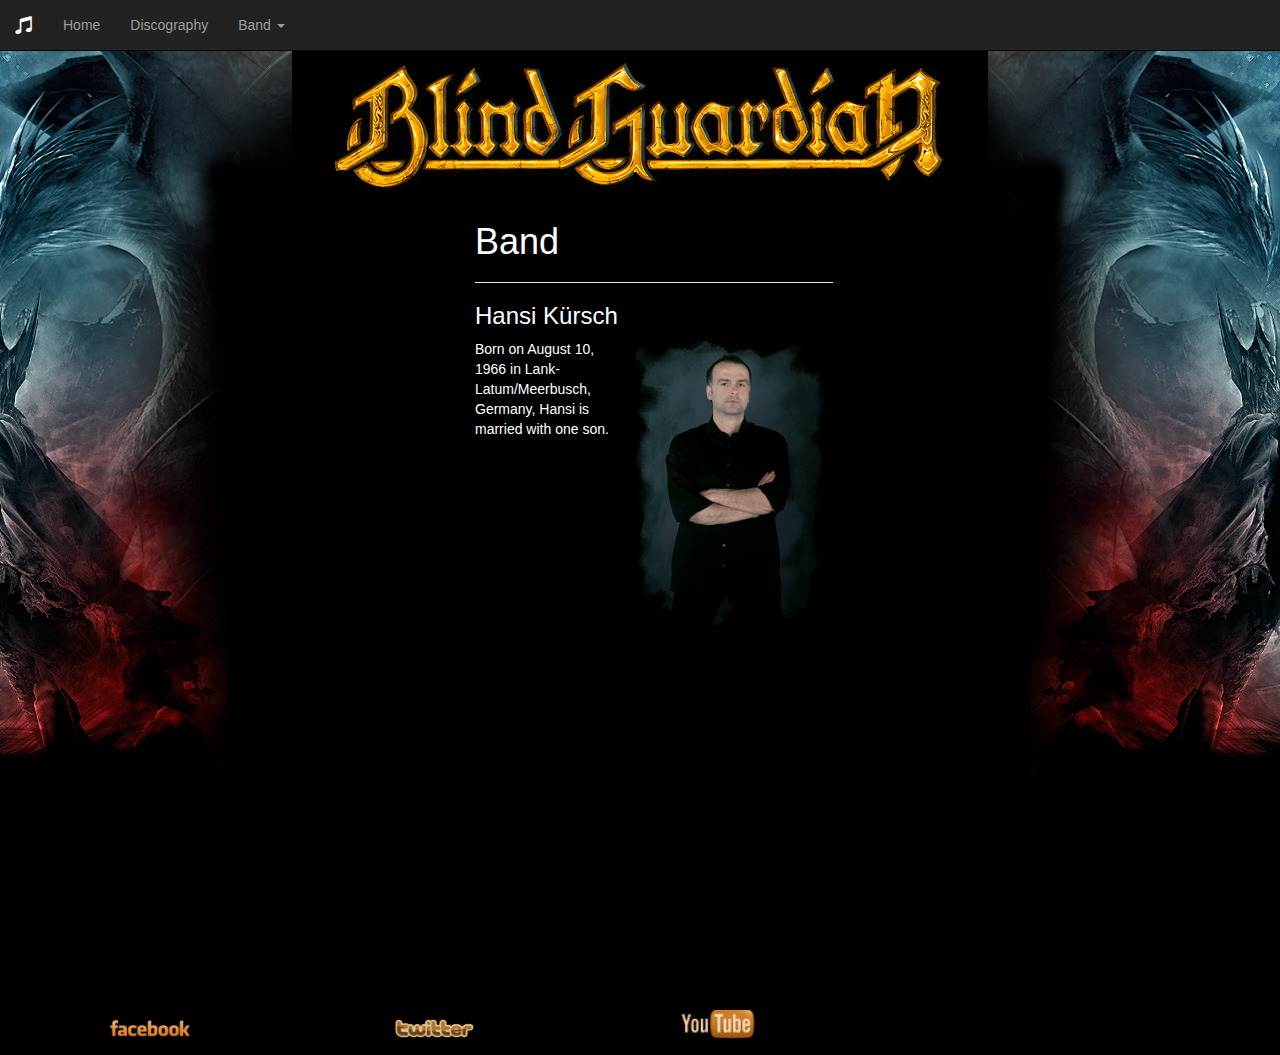
<file: Staj Websitesi Denemesi/band.html>
<!DOCTYPE html>

<html lang="en">

<head>

	<title>Band</title>

	<link rel="stylesheet" href="https://maxcdn.bootstrapcdn.com/bootstrap/3.3.7/css/bootstrap.min.css">
	<link rel="stylesheet" href="band.css">
 	<script src="https://ajax.googleapis.com/ajax/libs/jquery/3.3.1/jquery.min.js"></script>
 	<script src="https://maxcdn.bootstrapcdn.com/bootstrap/3.3.7/js/bootstrap.min.js"></script>
 	<meta charset="utf-8">
 	<meta name="viewport" content="width=device-width, initial-scale=1">
	<link rel="icon" type="image/png" href="https://www.freeiconspng.com/uploads/fire-dragon-png-22.png">

</head>

<body>

	<div class="container">
		<div id="body">
			<div id="logo">
				<a href="homepage.html">
					<img src="blind-guardian-top.png" class="img-responsive" alt="Blind Guardian" width="633" height="147" align="center">
				</a>
			</div>


			<nav class="navbar navbar-inverse navbar-fixed-top">
				<div class="container-fluid">
					<div class="navbar-header">
						<button type="button" class="navbar-toggle" data-toggle="collapse" data-target="#myNavBar">
						</button>
					</div>

				<ul class="nav navbar-nav">
					<li><a class="navbar-brand" href="https://www.youtube.com/watch?v=1AfNOKQdY-U&list=PLXnhlceHT8mD6eYcChtrgHLldSiRIIWNx" target="_blank"><span class="glyphicon glyphicon-music"></span></a></li>
 					<li><a href="homepage.html">Home</a></li>
 					<li><a href="discography.html">Discography</a></li>
            		<li class="dropdown"><a class="dropdown-toggle" data-toggle="dropdown" href="band.html">Band <span class="caret"> </span></a>
            			<ul class="dropdown-menu">
            				<li><a href="Kürsch.html">Hansi Kürsch</a></li>
							<li><a href="Olbrich.html">André Olbrich</a></li>
							<li><a href="Siepen.html">Marcus Siepen</a></li>
							<li><a href="Ehmke.html">Frederik Ehmke</a></li>
						</ul>
					</li>
       			</ul>
       			</div>
   			</nav>
   		</div>
	</div>

	<div class="container-fluid" text-center">
		<div class="row content">
			<div class="col-sm-8 text-left">
				<div id="band">
					<h1 id="h01">Band</h1>
					<hr>
					<h3>Hansi Kürsch</h3>
					<p id="p01"><img id="img002" src="BlindGuardian2010k-206x300.jpg" alt="Hansi Kürsch">Born on August 10, 1966 in Lank-Latum/Meerbusch, Germany, Hansi is married with one son.</p>
				</div>
			</div>
		</div>
	</div>

	<footer class="container-fluid clearfix">
		<div class="footer">
			<div class="container">
				<a href="https://www.facebook.com/blindguardian/" target="_blank">
   	 				<img src="facebook.png" class="img-responsive" alt="Facebook" width="80" height="30">
     			</a>

     			<a href="https://twitter.com/blind_guardian" target="_blank">
   	  				<img src="twitter.png" class="img-responsive" alt="Twitter" width="80" height="30">
     			</a>

     			<a href="https://www.youtube.com/user/blindguardian" target="_blank">
   	  				<img src="youtube.png" class="img-responsive" alt="YouTube" width="80" height="30">
   	 			</a>
   	 		</div>
   	 	</div>
   	</footer>

</body>

</html>
</file>
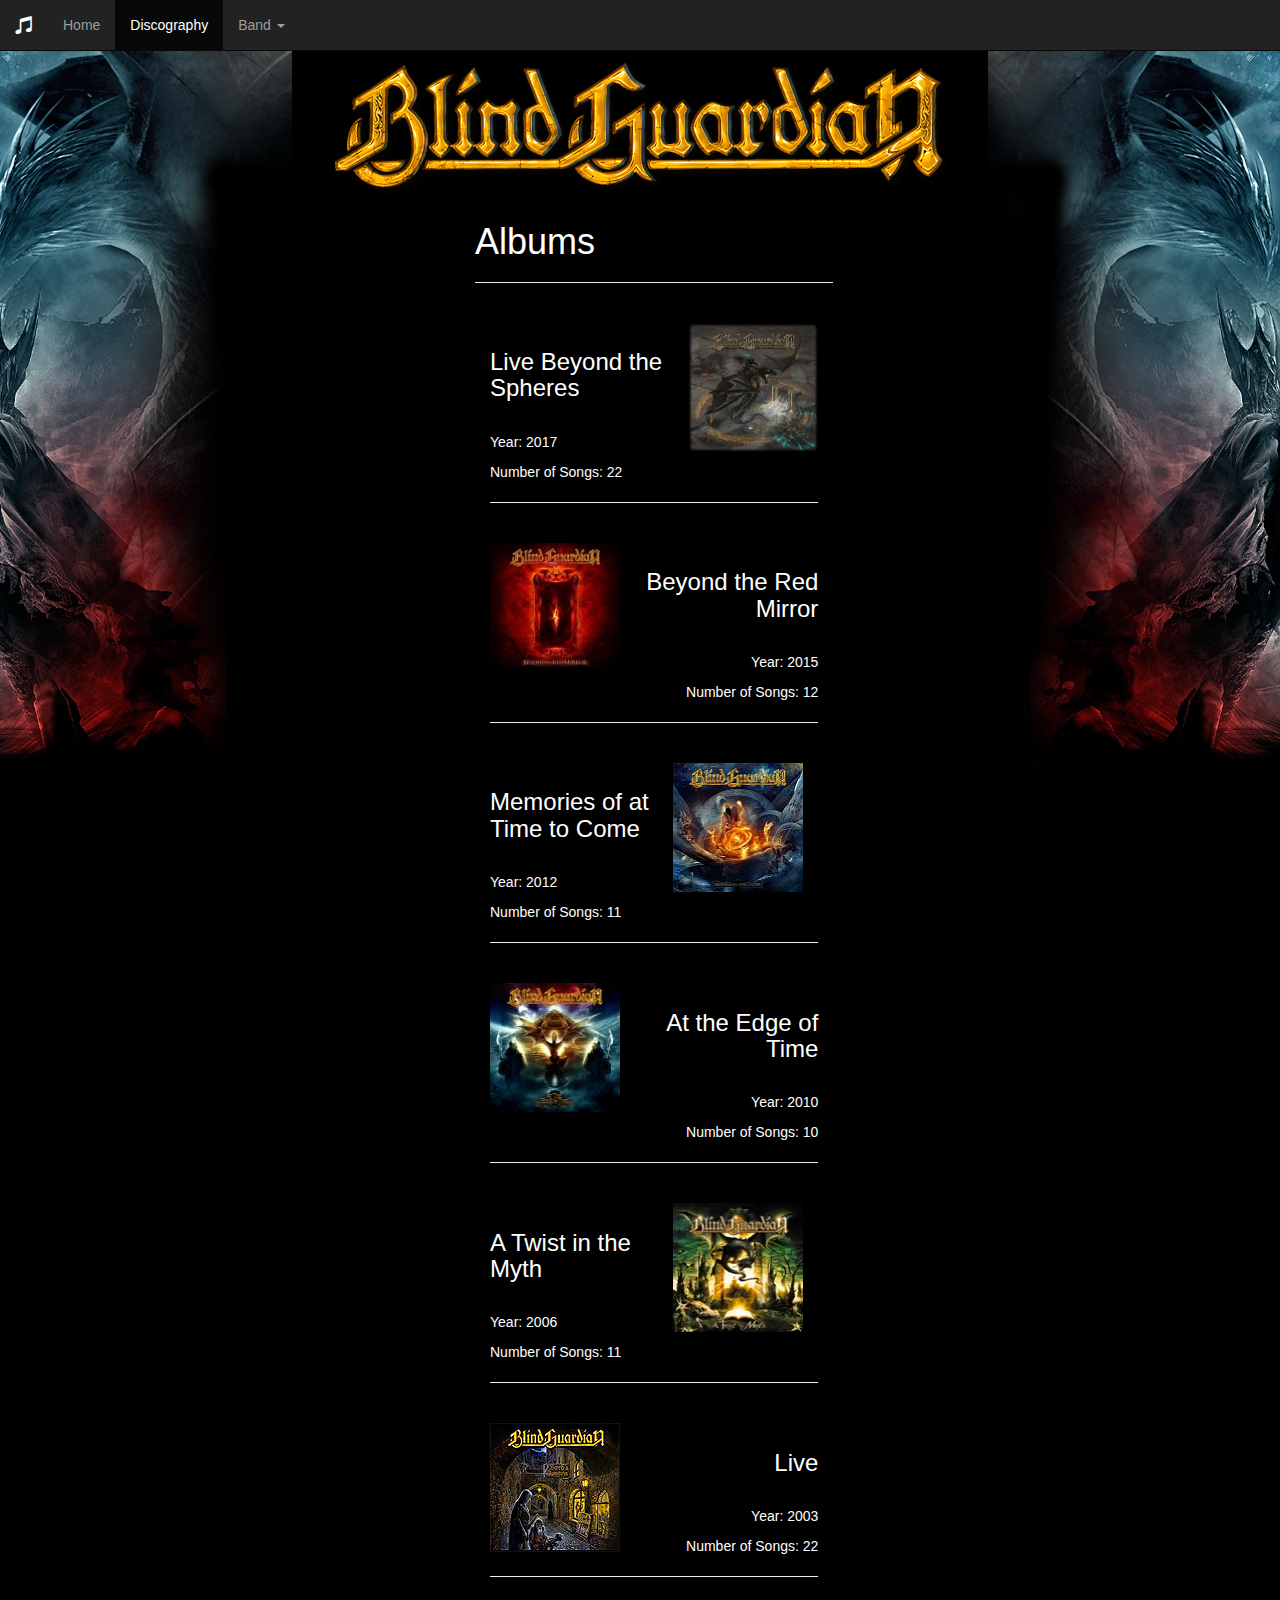
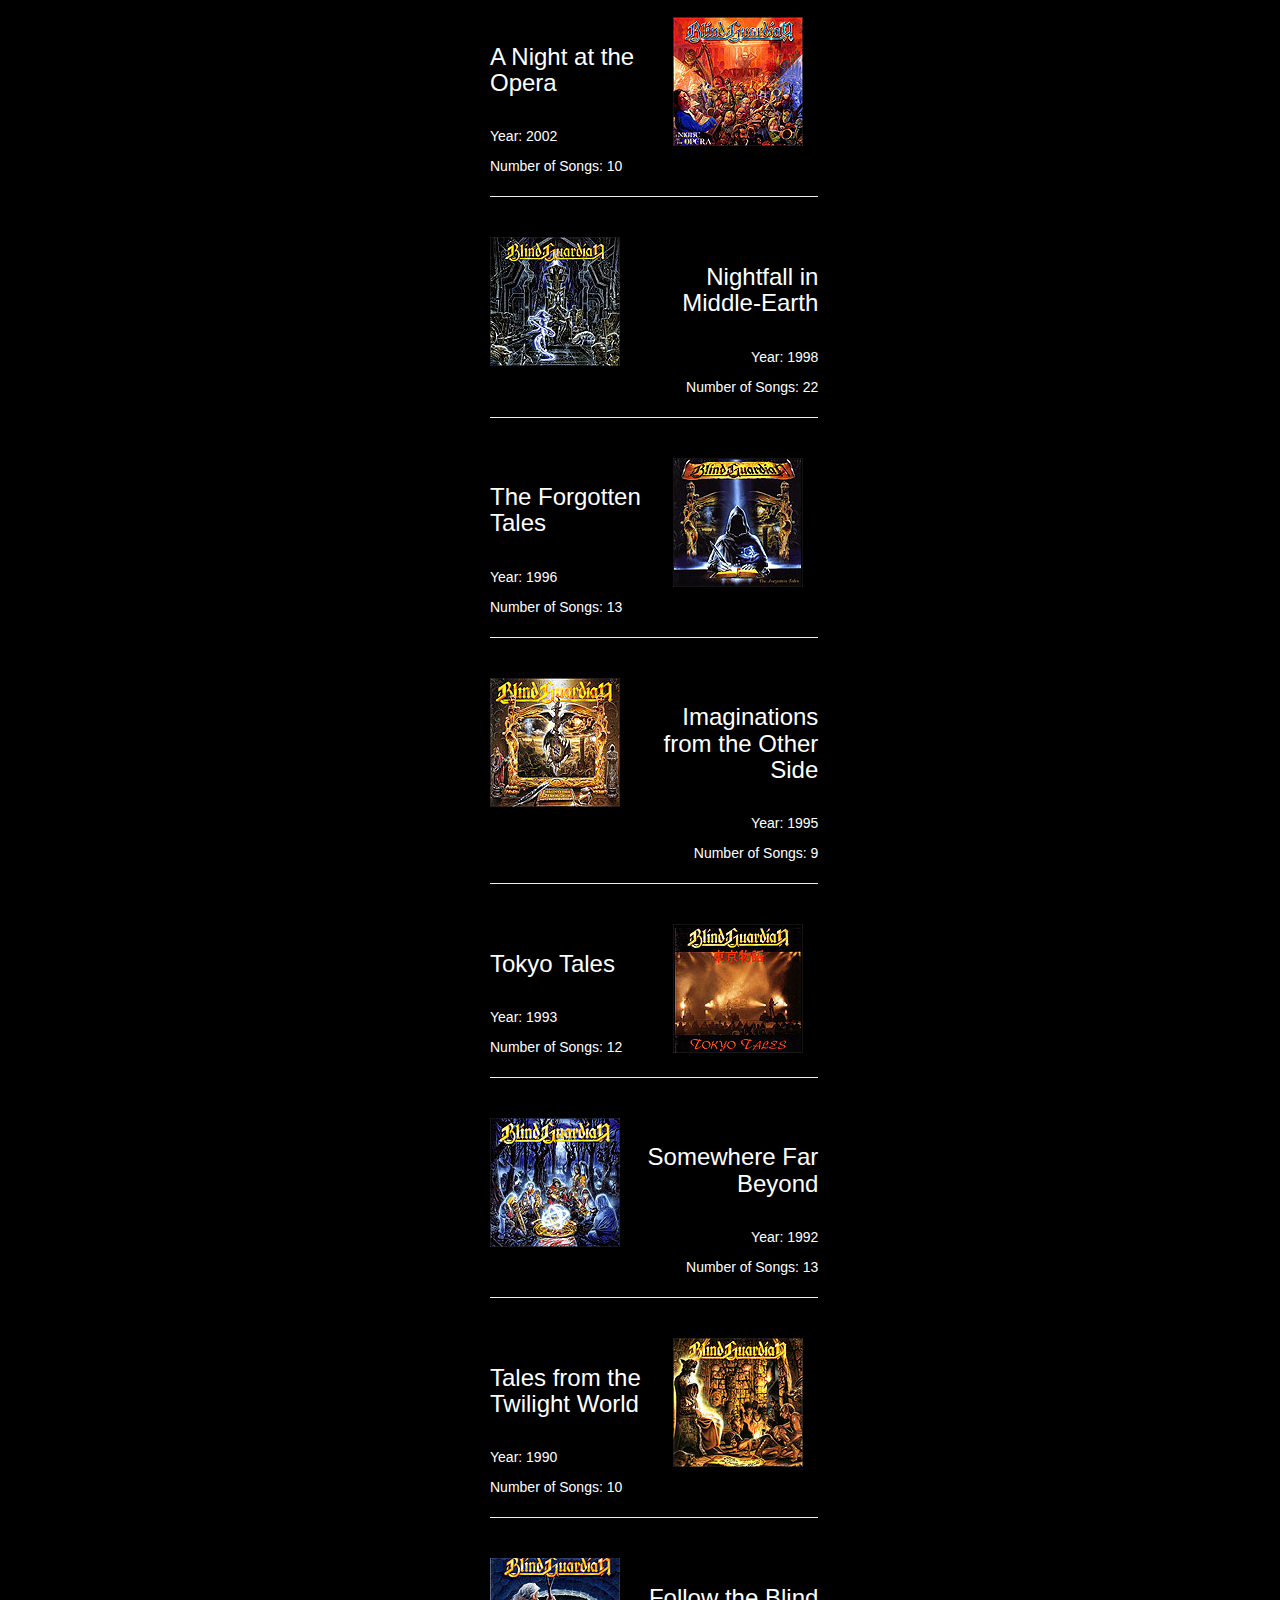
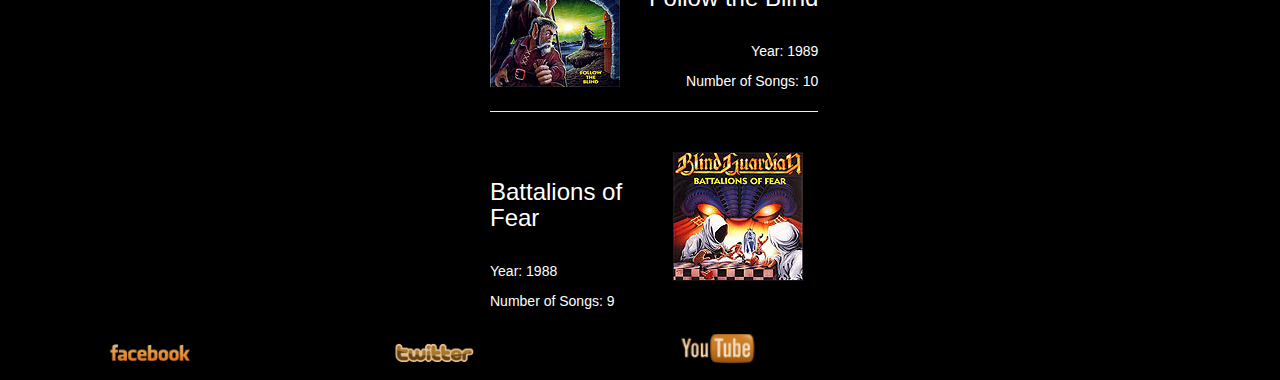
<file: Staj Websitesi Denemesi/discography.html>
<!DOCTYPE html>

<html lang="en">

<head>

	<title>Discography</title>


	<link rel="stylesheet" href="https://maxcdn.bootstrapcdn.com/bootstrap/3.3.7/css/bootstrap.min.css">
	<link rel="stylesheet" href="discography.css">
 	<script src="https://ajax.googleapis.com/ajax/libs/jquery/3.3.1/jquery.min.js"></script>
 	<script src="https://maxcdn.bootstrapcdn.com/bootstrap/3.3.7/js/bootstrap.min.js"></script>
 	<meta charset="utf-8">
 	<meta name="viewport" content="width=device-width, initial-scale=1">
	<link rel="icon" type="image/png" href="https://www.freeiconspng.com/uploads/fire-dragon-png-22.png">

</head>

<body>

	<div class="container">
		<div id="body">
			<div id="logo">
				<a href="homepage.html">
					<img src="blind-guardian-top.png" class="img-responsive" alt="Blind Guardian" width="633" height="147" align="center">
				</a>
			</div>


			<nav class="navbar navbar-inverse navbar-fixed-top">
				<div class="container-fluid">
					<div class="navbar-header">
						<button type="button" class="navbar-toggle" data-toggle="collapse" data-target="#myNavBar">
						</button>
					</div>

				<ul class="nav navbar-nav">
					<li><a class="navbar-brand" href="https://www.youtube.com/watch?v=1AfNOKQdY-U&list=PLXnhlceHT8mD6eYcChtrgHLldSiRIIWNx" target="_blank"><span class="glyphicon glyphicon-music"></span></a></li>
 					<li><a href="homepage.html">Home</a></li>
 					<li class="active"><a href="discography.html">Discography</a></li>
            		<li class="dropdown"><a class="dropdown-toggle" data-toggle="dropdown" href="band.html">Band <span class="caret"> </span></a>
            			<ul class="dropdown-menu">
            				<li><a href="Kürsch.html">Hansi Kürsch</a></li>
            				<li><a href="Olbrich.html">André Olbrich</a></li>
            				<li><a href="Siepen.html">Marcus Siepen</a></li>
            				<li><a href="Ehmke.html">Frederik Ehmke</a></li>
            			</ul>
            		</li>
       			</ul>
       			</div>
   			</nav>
   		</div>
	</div>

	<div class="container-fluid" text-center">
		<div class="row content">
			<div class="col-sm-8 text-left">
      <div id="disco">
      <h1 id="h01">Albums</h1>
      <hr>

      	<div class="col-sm-12 text-left">
      	<h3><img id="img01" src="live-beyond-the-spheres-150x150.jpg" alt="Live Beyond the Spheres" style="width:130px;height:129px;margin-left:15px"><br>Live Beyond the Spheres</h3><br>
      	<p>Year: 2017</p>
      	<p>Number of Songs: 22</p>
    	<hr>
		</div>

      	<div class="col-sm-12 text-right">
      	<h3><img id="img02" src="beyond_the_red_mirror_earbook-150x150.jpg" alt="Beyond the Red Mirror" style="width:130px;height:129px;margin-right:15px"><br>Beyond the Red Mirror</h3><br>
      	<p>Year: 2015</p>
      	<p>Number of Songs: 12</p>
      	<hr>
      	</div>

      	<div class="col-sm-12 text-left">
      	<h3><img id="img03" src="memoriesofatimetocome-small.jpg" alt="Memories of a Time to Come" style="width:130px;height:129px;margin-right:15px"><br>Memories of at Time to Come</h3><br>
      	<p>Year: 2012</p>
      	<p>Number of Songs: 11</p>
      	<hr>
      	</div>

      	<div class="col-sm-12 text-right">
      	<h3><img id="img04" src="attheedgeoftime-small.jpg" alt="At the Edge of Time" style="width:130px;height:129px;margin-right:15px"><br>At the Edge of Time</h3><br>
      	<p>Year: 2010</p>
      	<p>Number of Songs: 10</p>
      	<hr>
      	</div>

      	<div class="col-sm-12 text-left">
      	<h3><img id="img05" src="atwistinthemyth-small.jpg" alt="A Twist in the Myth" style="width:130px;height:129px;margin-right:15px"><br>A Twist in the Myth</h3><br>
      	<p>Year: 2006</p>
      	<p>Number of Songs: 11</p>
      	<hr>
      	</div>

      	<div class="col-sm-12 text-right">
      	<h3><img id="img06" src="live-small.jpg" alt="Live" style="width:130px;height:129px;margin-right:15px"><br>Live</h3><br>
      	<p>Year: 2003</p>
      	<p>Number of Songs: 22</p>
      	<hr>
      	</div>

      	<div class="col-sm-12 text-left">
      	<h3><img id="img07" src="opera-small.jpg" alt="A Night at the Opera" style="width:130px;height:129px;margin-right:15px"><br>A Night at the Opera</h3><br>
      	<p>Year: 2002</p>
      	<p>Number of Songs: 10</p>
      	<hr>
       	</div>

      	<div class="col-sm-12 text-right">
      	<h3><img id="img08" src="nightfall-small.jpg" alt="Nightfall in Middle-Earth" style="width:130px;height:129px;margin-right:15px"><br>Nightfall in Middle-Earth</h3><br>
      	<p>Year: 1998</p>
      	<p>Number of Songs: 22</p>
      	<hr>
       	</div>

      	<div class="col-sm-12 text-left">
      	<h3><img id="img09" src="forgottentales-small.jpg" alt="The Forgotten Tales" style="width:130px;height:129px;margin-right:15px"><br>The Forgotten Tales</h3><br>
      	<p>Year: 1996</p>
      	<p>Number of Songs: 13</p>
      	<hr>
       	</div>

       	<div class="col-sm-12 text-right">
      	<h3><img id="img10" src="imaginationsfromother-small.jpg" alt="Imaginations from the Other Side" style="width:130px;height:129px;margin-right:15px"><br>Imaginations from the Other Side</h3><br>
      	<p>Year: 1995</p>
      	<p>Number of Songs: 9</p>
      	<hr>
       	</div>

       	<div class="col-sm-12 text-left">
      	<h3><img id="img11" src="tokyotales-small.jpg" alt="Tokyo Tales" style="width:130px;height:129px;margin-right:15px"><br>Tokyo Tales</h3><br>
      	<p>Year: 1993</p>
      	<p>Number of Songs: 12</p>
      	<hr>
       	</div>

       	<div class="col-sm-12 text-right">
      	<h3><img id="img12" src="somewherefarbeyond-small.jpg" alt="Somewhere Far Beyond" style="width:130px;height:129px;margin-right:15px"><br>Somewhere Far Beyond</h3><br>
      	<p>Year: 1992</p>
      	<p>Number of Songs: 13</p>
      	<hr>
       	</div>

       	<div class="col-sm-12 text-left">
      	<h3><img id="img13" src="talesfromtwillight-small.jpg" alt="Tales from the Twilight World" style="width:130px;height:129px;margin-right:15px"><br>Tales from the Twilight World</h3><br>
      	<p>Year: 1990</p>
      	<p>Number of Songs: 10</p>
      	<hr>
       	</div>

       	<div class="col-sm-12 text-right">
      	<h3><img id="img14" src="followtheblind-small.jpg" alt="Follow the Blind" style="width:130px;height:129px;margin-right:15px"><br>Follow the Blind</h3><br>
      	<p>Year: 1989</p>
      	<p>Number of Songs: 10</p>
      	<hr>
       	</div>

       	<div class="col-sm-12 text-left">
      	<h3><img id="img15" src="batalionsofear-small.jpg" alt="Battalions of Fear" style="width:130px;height:129px;margin-right:15px"><br>Battalions of Fear</h3><br>
      	<p>Year: 1988</p>
      	<p>Number of Songs: 9</p>
       	</div>

      	    </div>
			</div>
		</div>
	</div>

	<footer class="container-fluid clearfix">
		<div class="footer">
			<div class="container">
				<a href="https://www.facebook.com/blindguardian/" target="_blank">
   	 				<img src="facebook.png" class="img-responsive" alt="Facebook" width="80" height="30">
     			</a>

     			<a href="https://twitter.com/blind_guardian" target="_blank">
   	  				<img src="twitter.png" class="img-responsive" alt="Twitter" width="80" height="30">
     			</a>

     			<a href="https://www.youtube.com/user/blindguardian" target="_blank">
   	  				<img src="youtube.png" class="img-responsive" alt="YouTube" width="80" height="30">
   	 			</a>
   	 		</div>
   	 	</div>
   	</footer>

</body>

</html>
</file>
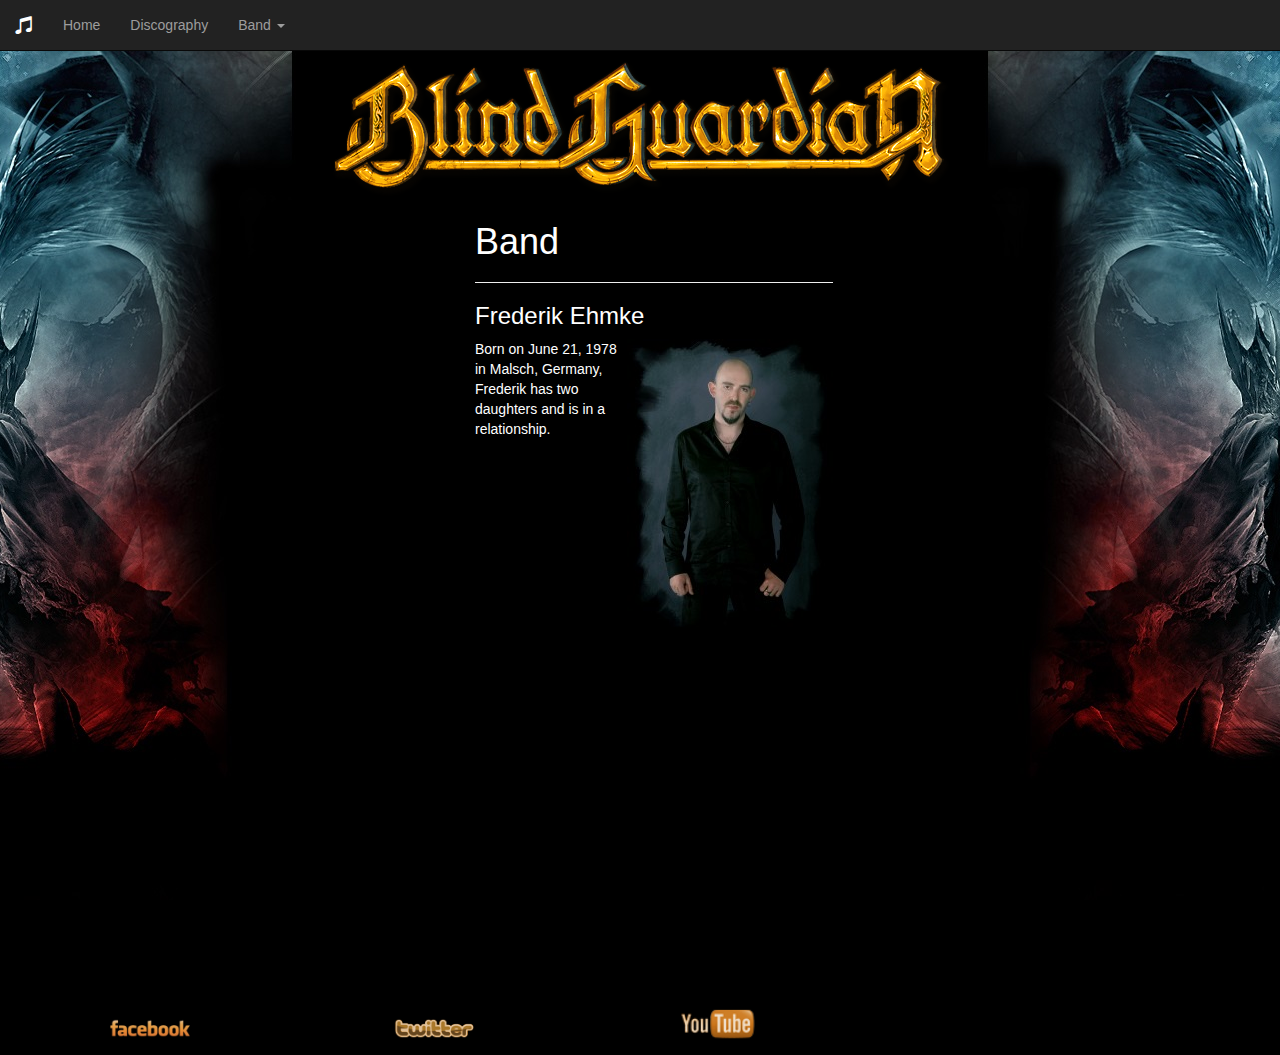
<file: Staj Websitesi Denemesi/Ehmke.html>
<!DOCTYPE html>

<html lang="en">

<head>

	<title>Band</title>

	<link rel="stylesheet" href="https://maxcdn.bootstrapcdn.com/bootstrap/3.3.7/css/bootstrap.min.css">
	<link rel="stylesheet" href="band.css">
 	<script src="https://ajax.googleapis.com/ajax/libs/jquery/3.3.1/jquery.min.js"></script>
 	<script src="https://maxcdn.bootstrapcdn.com/bootstrap/3.3.7/js/bootstrap.min.js"></script>
 	<meta charset="utf-8">
 	<meta name="viewport" content="width=device-width, initial-scale=1">
	<link rel="icon" type="image/png" href="https://www.freeiconspng.com/uploads/fire-dragon-png-22.png">

</head>

<body>

	<div class="container">
		<div id="body">
			<div id="logo">
				<a href="homepage.html">
					<img src="blind-guardian-top.png" class="img-responsive" alt="Blind Guardian" width="633" height="147" align="center">
				</a>
			</div>


			<nav class="navbar navbar-inverse navbar-fixed-top">
				<div class="container-fluid">
					<div class="navbar-header">
						<button type="button" class="navbar-toggle" data-toggle="collapse" data-target="#myNavBar">
						</button>
					</div>

				<ul class="nav navbar-nav">
					<li><a class="navbar-brand" href="https://www.youtube.com/watch?v=1AfNOKQdY-U&list=PLXnhlceHT8mD6eYcChtrgHLldSiRIIWNx" target="_blank"><span class="glyphicon glyphicon-music"></span></a></li>
 					<li><a href="homepage.html">Home</a></li>
 					<li><a href="discography.html">Discography</a></li>
            		<li class="dropdown"><a class="dropdown-toggle" data-toggle="dropdown" href="band.html">Band <span class="caret"> </span></a>
            			<ul class="dropdown-menu">
            				<li><a href="Kürsch.html">Hansi Kürsch</a></li>
            				<li><a href="Olbrich.html">André Olbrich</a></li>
            				<li><a href="Siepen.html">Marcus Siepen</a></li>
            				<li><a href="Ehmke.html">Frederik Ehmke</a></li>
						</ul>
					</li>
       			</ul>
       			</div>
   			</nav>
   		</div>
	</div>

	<div class="container-fluid" text-center">
		<div class="row content">
			<div class="col-sm-8 text-left">
				<div id="band">
					<h1 id="h01">Band</h1>
					<hr>
					<h3>Frederik Ehmke</h3>
					<p id="p01"><img id="img002" src="Ehmke.jpg" alt="Hansi Kürsch">Born on June 21, 1978 in Malsch, Germany, Frederik has two daughters and is in a relationship.</p>
				</div>
			</div>
		</div>
	</div>

	<footer class="container-fluid clearfix">
		<div class="footer">
			<div class="container">
				<a href="https://www.facebook.com/blindguardian/" target="_blank">
   	 				<img src="facebook.png" class="img-responsive" alt="Facebook" width="80" height="30">
     			</a>

     			<a href="https://twitter.com/blind_guardian" target="_blank">
   	  				<img src="twitter.png" class="img-responsive" alt="Twitter" width="80" height="30">
     			</a>

     			<a href="https://www.youtube.com/user/blindguardian" target="_blank">
   	  				<img src="youtube.png" class="img-responsive" alt="YouTube" width="80" height="30">
   	 			</a>
   	 		</div>
   	 	</div>
   	</footer>

</body>

</html>
</file>
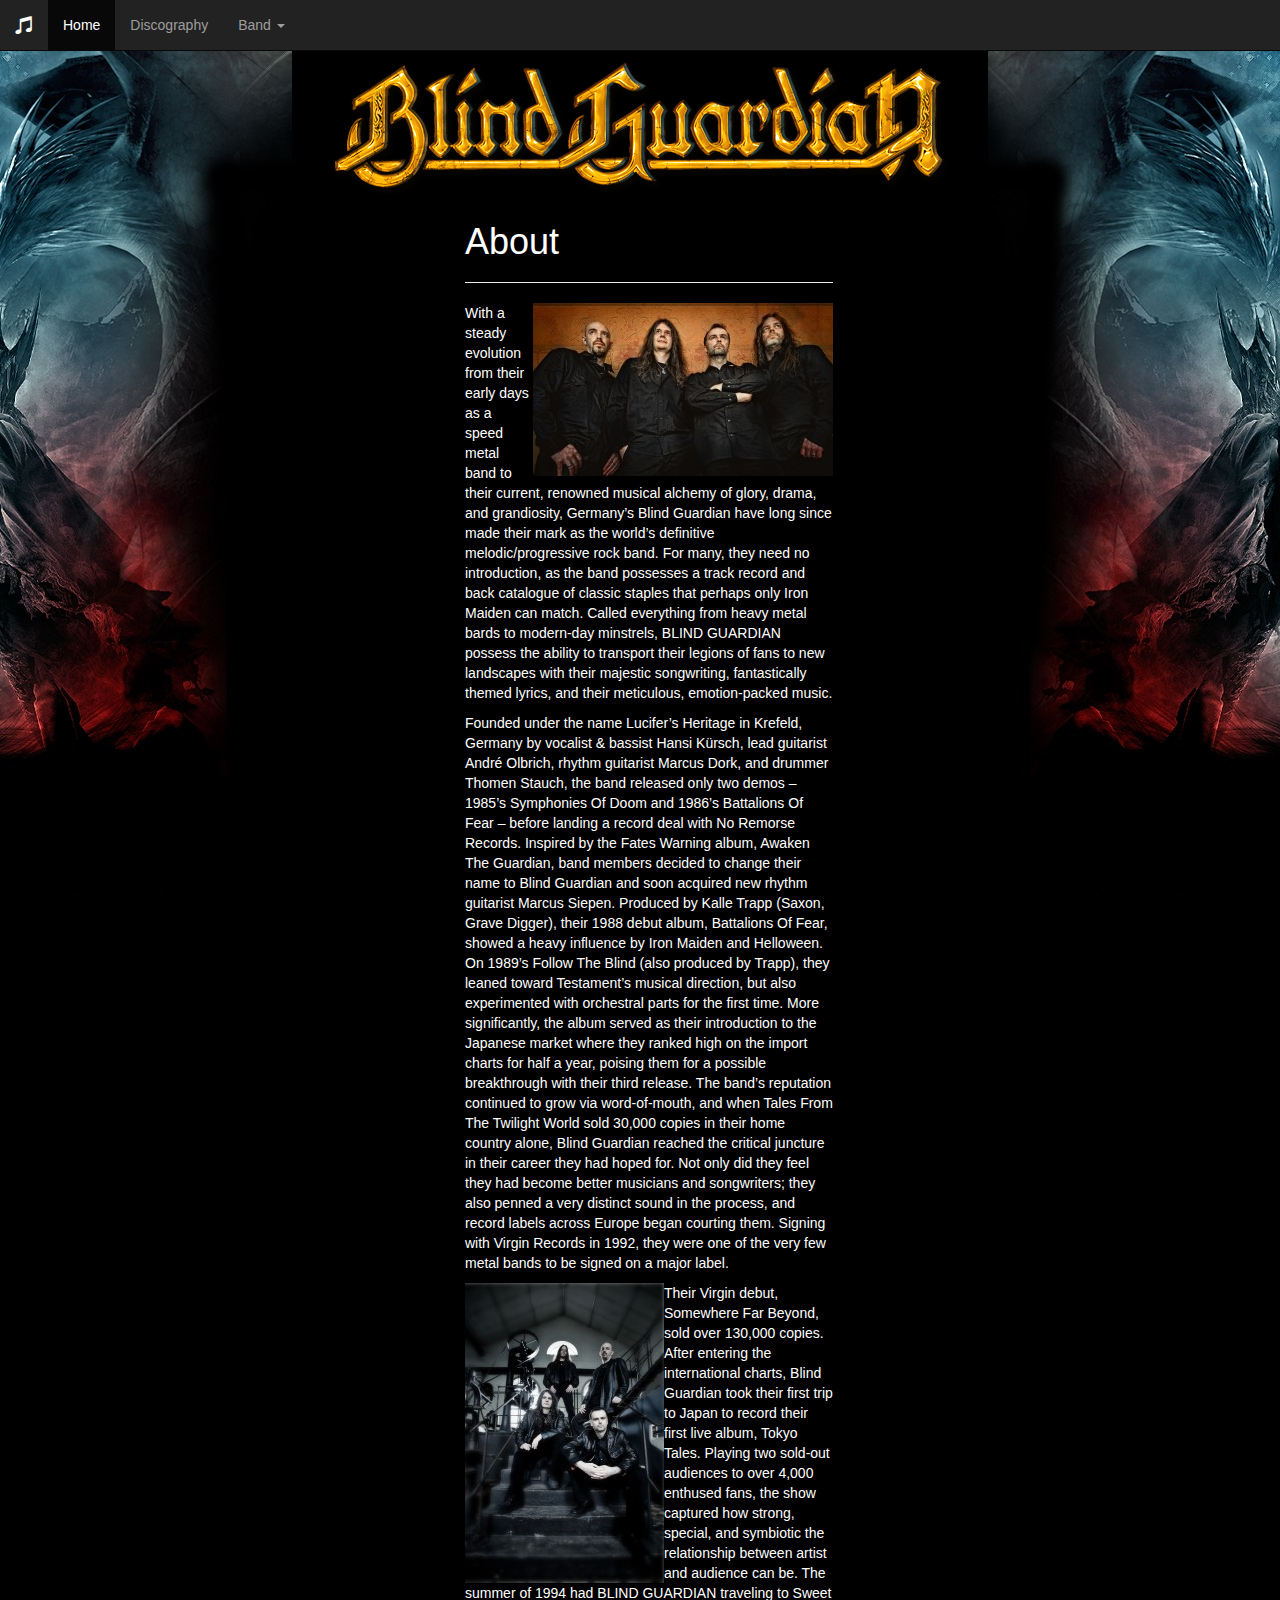
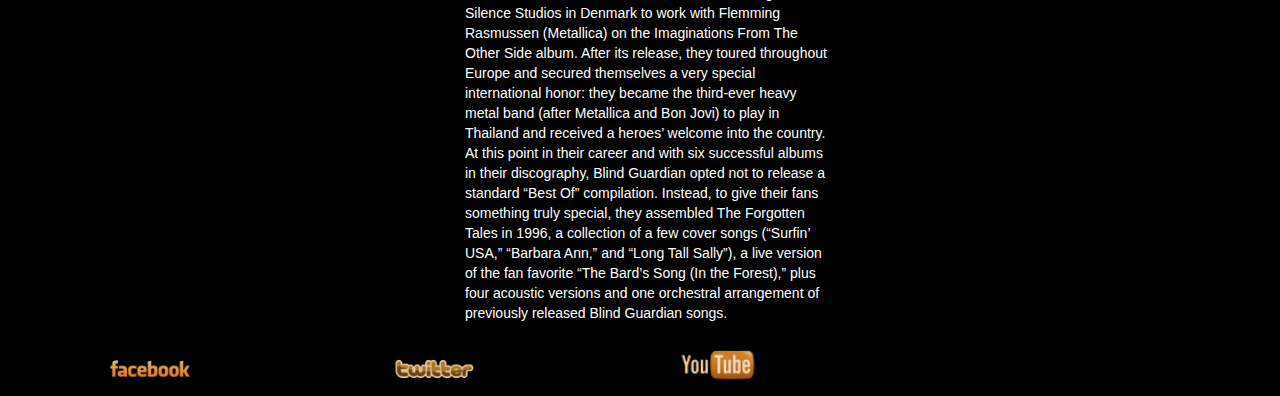
<file: Staj Websitesi Denemesi/homepage.html>
<!DOCTYPE html>

<html lang="en">

<head>

	<title>Homepage</title>


	<link rel="stylesheet" href="https://maxcdn.bootstrapcdn.com/bootstrap/3.3.7/css/bootstrap.min.css">
	<link rel="stylesheet" href="homepage.css">
 	<script src="https://ajax.googleapis.com/ajax/libs/jquery/3.3.1/jquery.min.js"></script>
 	<script src="https://maxcdn.bootstrapcdn.com/bootstrap/3.3.7/js/bootstrap.min.js"></script>
 	<meta charset="utf-8">
 	<meta name="viewport" content="width=device-width, initial-scale=1">
	<link rel="icon" type="image/png" href="https://www.freeiconspng.com/uploads/fire-dragon-png-22.png"


</head>

<body>

	<div class="container">
		<div id="body">
			<div id="logo">
				<a href="homepage.html">
					<img src="blind-guardian-top.png" class="img-responsive" alt="Blind Guardian" width="633" height="147" align="center">
				</a>
			</div>


			<nav class="navbar navbar-inverse navbar-fixed-top">
				<div class="navigation">
				<div class="container-fluid">
					<div class="navbar-header">
						<button type="button" class="navbar-toggle" data-toggle="collapse" data-target="#myNavBar">
						</button>
					</div>
					</div>

				<ul class="nav navbar-nav">
					<li><a class="navbar-brand" href="https://www.youtube.com/watch?v=1AfNOKQdY-U&list=PLXnhlceHT8mD6eYcChtrgHLldSiRIIWNx" target="_blank"><span class="glyphicon glyphicon-music"></span></a></li>
 					<li class="active"><a href="homepage.html">Home</a></li>
 					<li><a href="discography.html">Discography</a></li>
            		<li class="dropdown"><a class="dropdown-toggle" data-toggle="dropdown" href="band.html">Band <span class="caret"> </span></a>
            			<ul class="dropdown-menu">
            				<li><a href="Kürsch.html">Hansi Kürsch</a></li>
            				<li><a href="Olbrich.html">André Olbrich</a></li>
            				<li><a href="Siepen.html">Marcus Siepen</a></li>
            				<li><a href="Ehmke.html">Frederik Ehmke</a></li>
       					</ul>
       				</li>
       		  	</ul>
       			</div>
   			</nav>
   		</div>
	</div>

	<div class="container-fluid" text-center">
		<div class="row content">
			<div class="col-sm-8 text-left">
				<div id="paragraph">
					<h1 id="h01">About</h1>
					<hr>
					<p id="p01"><img id="img01" src="band1.jpg" alt="Blind Guardian">With a steady evolution from their early days as a speed metal band to their current, renowned musical alchemy of glory, drama, and grandiosity, Germany’s Blind Guardian have long since made their mark as the world’s definitive melodic/progressive rock band.  For many, they need no introduction, as the band possesses a track record and back catalogue of classic staples that perhaps only Iron Maiden can match.  Called everything from heavy metal bards to modern-day minstrels, BLIND GUARDIAN possess the ability to transport their legions of fans to new landscapes with their majestic songwriting, fantastically themed lyrics, and their meticulous, emotion-packed music.</p>
					<p id="demo"></p>
					<p id="p02">Founded under the name Lucifer’s Heritage in Krefeld, Germany by vocalist & bassist Hansi Kürsch, lead guitarist André Olbrich, rhythm guitarist Marcus Dork, and drummer Thomen Stauch, the band released only two demos – 1985’s Symphonies Of Doom and 1986’s Battalions Of Fear – before landing a record deal with No Remorse Records.  Inspired by the Fates Warning album, Awaken The Guardian, band members decided to change their name to Blind Guardian and soon acquired new rhythm guitarist Marcus Siepen.  Produced by Kalle Trapp (Saxon, Grave Digger), their 1988 debut album, Battalions Of Fear, showed a heavy influence by Iron Maiden and Helloween.  On 1989’s Follow The Blind (also produced by Trapp), they leaned toward Testament’s musical direction, but also experimented with orchestral parts for the first time.  More significantly, the album served as their introduction to the Japanese market where they ranked high on the import charts for half a year, poising them for a possible breakthrough with their third release.  The band’s reputation continued to grow via word-of-mouth, and when Tales From The Twilight World sold 30,000 copies in their home country alone, Blind Guardian reached the critical juncture in their career they had hoped for.  Not only did they feel they had become better musicians and songwriters; they also penned a very distinct sound in the process, and record labels across Europe began courting them.  Signing with Virgin Records in 1992, they were one of the very few metal bands to be signed on a major label.</p>
					<p id="p03"><img id="img02" src="band02.jpg" alt="Blind Guardian">Their Virgin debut, Somewhere Far Beyond, sold over 130,000 copies.  After entering the international charts, Blind Guardian took their first trip to Japan to record their first live album, Tokyo Tales.  Playing two sold-out audiences to over 4,000 enthused fans, the show captured how strong, special, and symbiotic the relationship between artist and audience can be.  The summer of 1994 had BLIND GUARDIAN traveling to Sweet Silence Studios in Denmark to work with Flemming Rasmussen (Metallica) on the Imaginations From The Other Side album.  After its release, they toured throughout Europe and secured themselves a very special international honor: they became the third-ever heavy metal band (after Metallica and Bon Jovi) to play in Thailand and received a heroes’ welcome into the country.  At this point in their career and with six successful albums in their discography, Blind Guardian opted not to release a standard “Best Of” compilation.  Instead, to give their fans something truly special, they assembled The Forgotten Tales in 1996, a collection of a few cover songs (“Surfin’ USA,” “Barbara Ann,” and “Long Tall Sally”), a live version of the fan favorite “The Bard’s Song (In the Forest),” plus four acoustic versions and one orchestral arrangement of previously released Blind Guardian songs.</p>
				</div>
			</div>
		</div>
	</div>

	<footer class="container-fluid clearfix">
		<div class="footer">
			<div class="container">
				<a href="https://www.facebook.com/blindguardian/" target="_blank">
   	 				<img src="facebook.png" class="img-responsive" alt="Facebook" width="80" height="30">
     			</a>

     			<a href="https://twitter.com/blind_guardian" target="_blank">
   	  				<img src="twitter.png" class="img-responsive" alt="Twitter" width="80" height="30">
     			</a>

     			<a href="https://www.youtube.com/user/blindguardian" target="_blank">
   	  				<img src="youtube.png" class="img-responsive" alt="YouTube" width="80" height="30">
   	 			</a>
   	 		</div>
   	 	</div>
   	</footer>

 	<script src="homepage.js"></script>

</body>

</html>
</file>
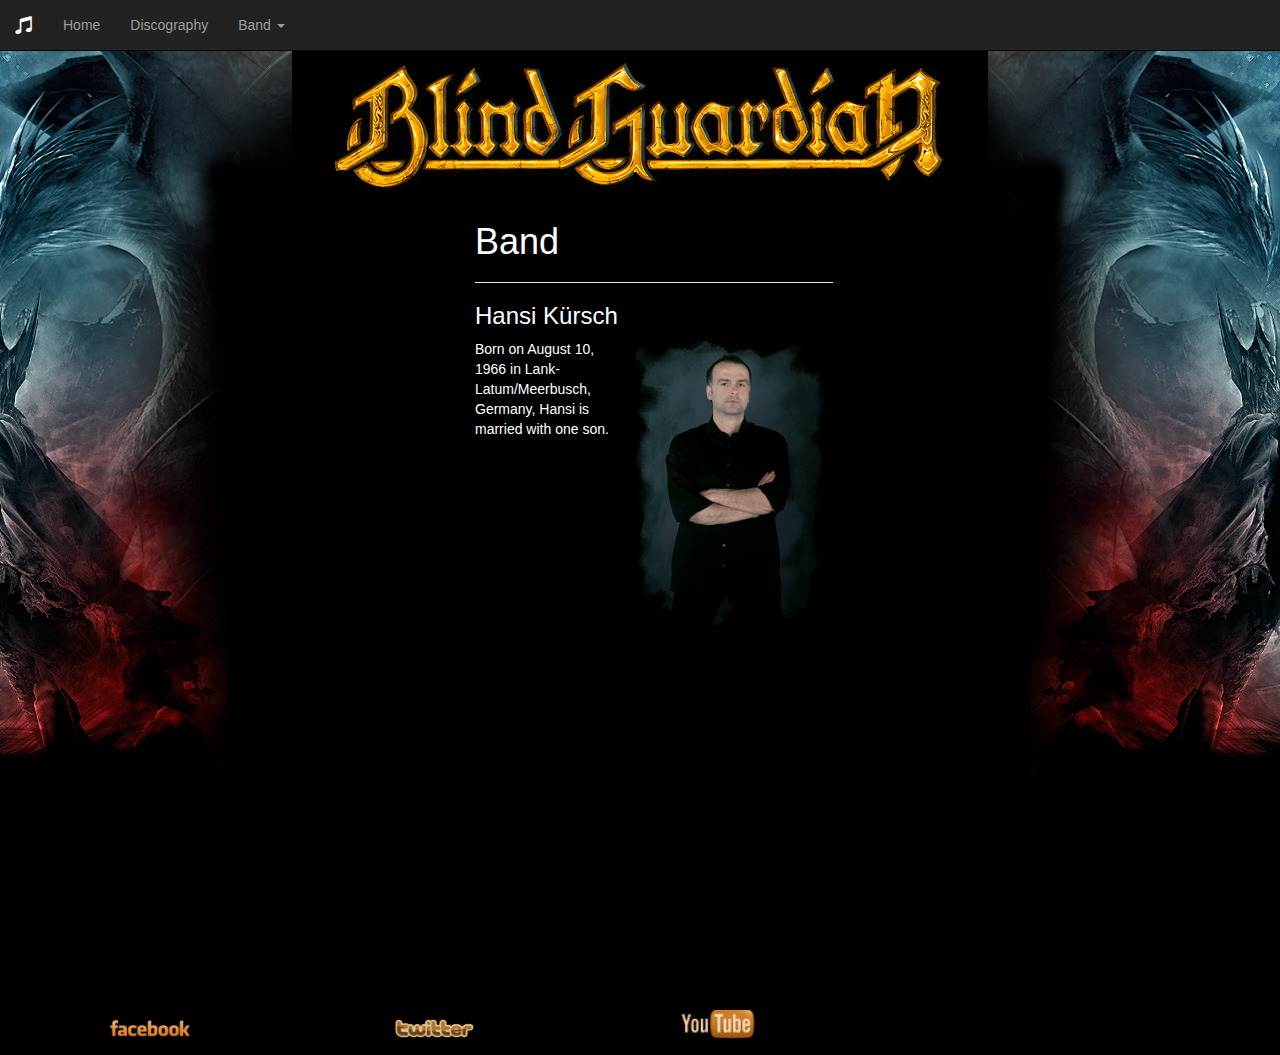
<file: Staj Websitesi Denemesi/Kürsch.html>
<!DOCTYPE html>

<html lang="en">

<head>

	<title>Band</title>

	<link rel="stylesheet" href="https://maxcdn.bootstrapcdn.com/bootstrap/3.3.7/css/bootstrap.min.css">
	<link rel="stylesheet" href="band.css">
 	<script src="https://ajax.googleapis.com/ajax/libs/jquery/3.3.1/jquery.min.js"></script>
 	<script src="https://maxcdn.bootstrapcdn.com/bootstrap/3.3.7/js/bootstrap.min.js"></script>
 	<meta charset="utf-8">
 	<meta name="viewport" content="width=device-width, initial-scale=1">
	<link rel="icon" type="image/png" href="https://www.freeiconspng.com/uploads/fire-dragon-png-22.png">

</head>

<body>

	<div class="container">
		<div id="body">
			<div id="logo">
				<a href="homepage.html">
					<img src="blind-guardian-top.png" class="img-responsive" alt="Blind Guardian" width="633" height="147" align="center">
				</a>
			</div>


			<nav class="navbar navbar-inverse navbar-fixed-top">
				<div class="container-fluid">
					<div class="navbar-header">
						<button type="button" class="navbar-toggle" data-toggle="collapse" data-target="#myNavBar">
						</button>
					</div>

				<ul class="nav navbar-nav">
					<li><a class="navbar-brand" href="https://www.youtube.com/watch?v=1AfNOKQdY-U&list=PLXnhlceHT8mD6eYcChtrgHLldSiRIIWNx" target="_blank"><span class="glyphicon glyphicon-music"></span></a></li>
 					<li><a href="homepage.html">Home</a></li>
 					<li><a href="discography.html">Discography</a></li>
            		<li class="dropdown"><a class="dropdown-toggle" data-toggle="dropdown" href="band.html">Band <span class="caret"> </span></a>
            			<ul class="dropdown-menu">
            				<li><a href="Kürsch.html">Hansi Kürsch</a></li>
            				<li><a href="Olbrich.html">André Olbrich</a></li>
            				<li><a href="Siepen.html">Marcus Siepen</a></li>
            				<li><a href="Ehmke.html">Frederik Ehmke</a></li>
						</ul>
					</li>
       			</ul>
       			</div>
   			</nav>
   		</div>
	</div>

	<div class="container-fluid" text-center">
		<div class="row content">
			<div class="col-sm-8 text-left">
				<div id="band">
					<h1 id="h01">Band</h1>
					<hr>
					<h3>Hansi Kürsch</h3>
					<p id="p01"><img id="img002" src="BlindGuardian2010k-206x300.jpg" alt="Hansi Kürsch">Born on August 10, 1966 in Lank-Latum/Meerbusch, Germany, Hansi is married with one son.</p>
				</div>
			</div>
		</div>
	</div>

	<footer class="container-fluid clearfix">
		<div class="footer">
			<div class="container">
				<a href="https://www.facebook.com/blindguardian/" target="_blank">
   	 				<img src="facebook.png" class="img-responsive" alt="Facebook" width="80" height="30">
     			</a>

     			<a href="https://twitter.com/blind_guardian" target="_blank">
   	  				<img src="twitter.png" class="img-responsive" alt="Twitter" width="80" height="30">
     			</a>

     			<a href="https://www.youtube.com/user/blindguardian" target="_blank">
   	  				<img src="youtube.png" class="img-responsive" alt="YouTube" width="80" height="30">
   	 			</a>
   	 		</div>
   	 	</div>
   	</footer>

</body>

</html>
</file>
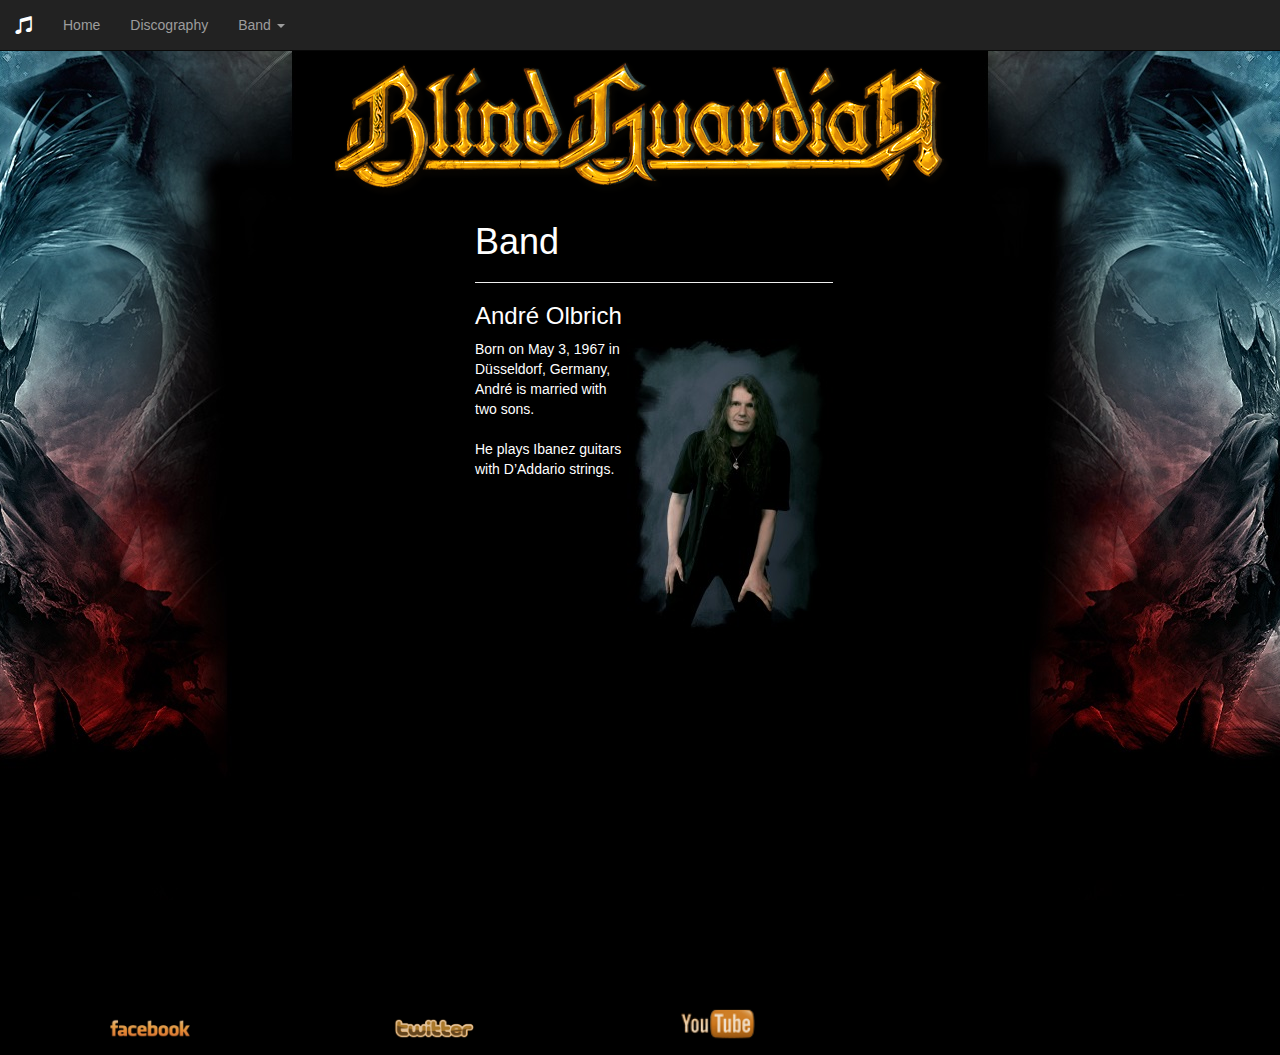
<file: Staj Websitesi Denemesi/Olbrich.html>
<!DOCTYPE html>

<html lang="en">

<head>

	<title>Band</title>

	<link rel="stylesheet" href="https://maxcdn.bootstrapcdn.com/bootstrap/3.3.7/css/bootstrap.min.css">
	<link rel="stylesheet" href="band.css">
 	<script src="https://ajax.googleapis.com/ajax/libs/jquery/3.3.1/jquery.min.js"></script>
 	<script src="https://maxcdn.bootstrapcdn.com/bootstrap/3.3.7/js/bootstrap.min.js"></script>
 	<meta charset="utf-8">
 	<meta name="viewport" content="width=device-width, initial-scale=1">
	<link rel="icon" type="image/png" href="https://www.freeiconspng.com/uploads/fire-dragon-png-22.png">

</head>

<body>

	<div class="container">
		<div id="body">
			<div id="logo">
				<a href="homepage.html">
					<img src="blind-guardian-top.png" class="img-responsive" alt="Blind Guardian" width="633" height="147" align="center">
				</a>
			</div>


			<nav class="navbar navbar-inverse navbar-fixed-top">
				<div class="container-fluid">
					<div class="navbar-header">
						<button type="button" class="navbar-toggle" data-toggle="collapse" data-target="#myNavBar">
						</button>
					</div>

				<ul class="nav navbar-nav">
					<li><a class="navbar-brand" href="https://www.youtube.com/watch?v=1AfNOKQdY-U&list=PLXnhlceHT8mD6eYcChtrgHLldSiRIIWNx" target="_blank"><span class="glyphicon glyphicon-music"></span></a></li>
 					<li><a href="homepage.html">Home</a></li>
 					<li><a href="discography.html">Discography</a></li>
            		<li class="dropdown"><a class="dropdown-toggle" data-toggle="dropdown" href="band.html">Band <span class="caret"> </span></a>
            			<ul class="dropdown-menu">
            				<li><a href="Kürsch.html">Hansi Kürsch</a></li>
            				<li><a href="Olbrich.html">André Olbrich</a></li>
            				<li><a href="Siepen.html">Marcus Siepen</a></li>
            				<li><a href="Ehmke.html">Frederik Ehmke</a></li>
						</ul>
					</li>
       			</ul>
       			</div>
   			</nav>
   		</div>
	</div>

	<div class="container-fluid" text-center">
		<div class="row content">
			<div class="col-sm-8 text-left">
				<div id="band">
					<h1 id="h01">Band</h1>
					<hr>
					<h3>André Olbrich</h3>
					<p id="p01"><img id="img002" src="Olbrich.jpg" alt="Olbrich">Born on May 3, 1967 in Düsseldorf, Germany, André is married with two sons.<br><br>He plays Ibanez guitars with D’Addario strings.</p>
				</div>
			</div>
		</div>
	</div>

	<footer class="container-fluid clearfix">
		<div class="footer">
			<div class="container">
				<a href="https://www.facebook.com/blindguardian/" target="_blank">
   	 				<img src="facebook.png" class="img-responsive" alt="Facebook" width="80" height="30">
     			</a>

     			<a href="https://twitter.com/blind_guardian" target="_blank">
   	  				<img src="twitter.png" class="img-responsive" alt="Twitter" width="80" height="30">
     			</a>

     			<a href="https://www.youtube.com/user/blindguardian" target="_blank">
   	  				<img src="youtube.png" class="img-responsive" alt="YouTube" width="80" height="30">
   	 			</a>
   	 		</div>
   	 	</div>
   	</footer>

</body>

</html>
</file>
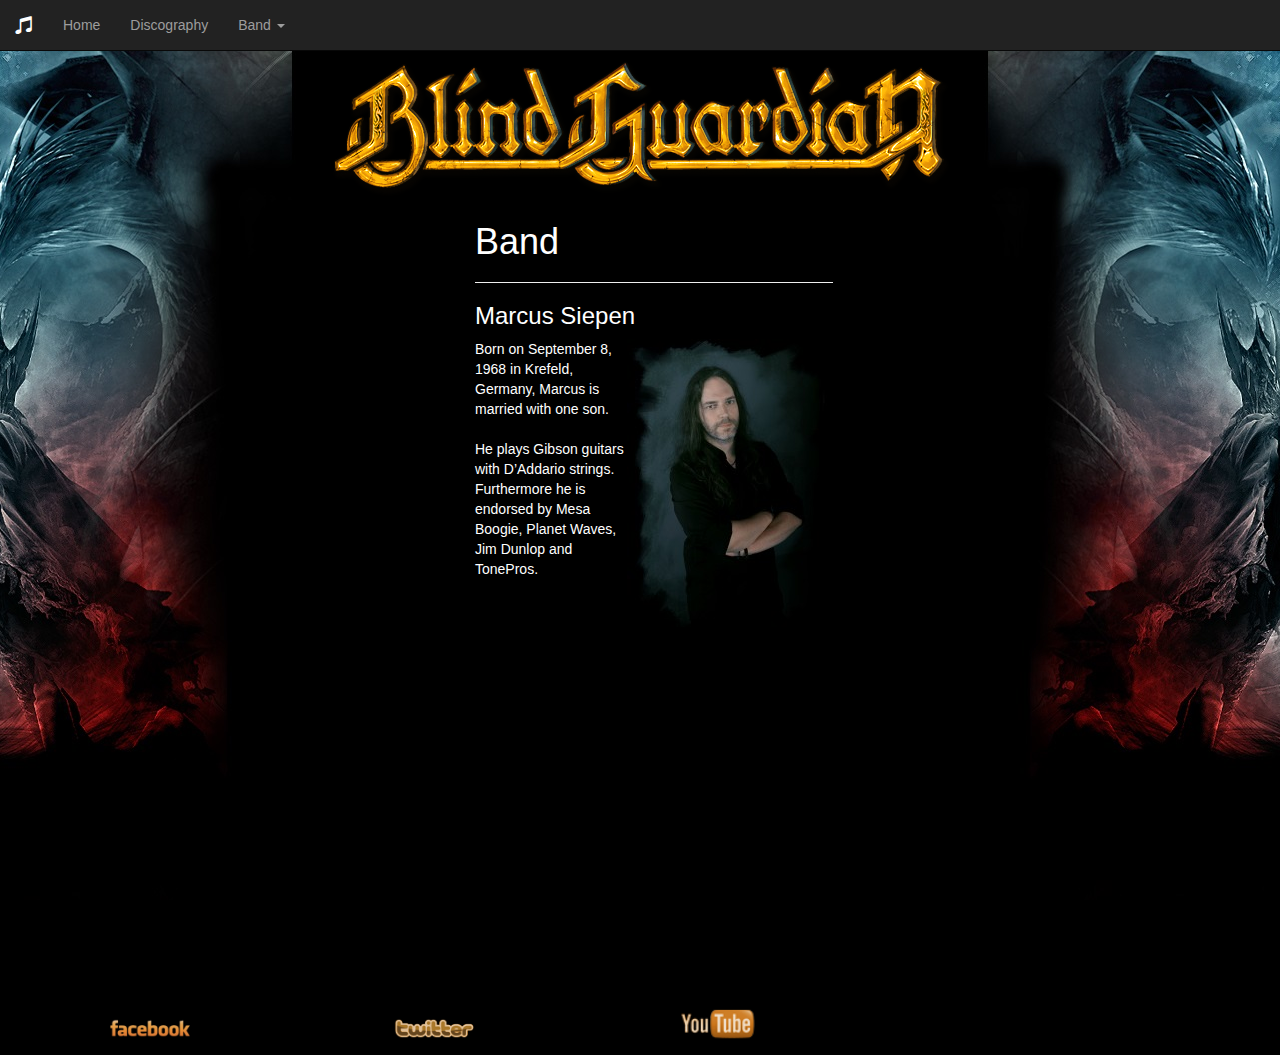
<file: Staj Websitesi Denemesi/Siepen.html>
<!DOCTYPE html>

<html lang="en">

<head>

	<title>Band</title>

	<link rel="stylesheet" href="https://maxcdn.bootstrapcdn.com/bootstrap/3.3.7/css/bootstrap.min.css">
	<link rel="stylesheet" href="band.css">
 	<script src="https://ajax.googleapis.com/ajax/libs/jquery/3.3.1/jquery.min.js"></script>
 	<script src="https://maxcdn.bootstrapcdn.com/bootstrap/3.3.7/js/bootstrap.min.js"></script>
 	<meta charset="utf-8">
 	<meta name="viewport" content="width=device-width, initial-scale=1">
	<link rel="icon" type="image/png" href="https://www.freeiconspng.com/uploads/fire-dragon-png-22.png">

</head>

<body>

	<div class="container">
		<div id="body">
			<div id="logo">
				<a href="homepage.html">
					<img src="blind-guardian-top.png" class="img-responsive" alt="Blind Guardian" width="633" height="147" align="center">
				</a>
			</div>


			<nav class="navbar navbar-inverse navbar-fixed-top">
				<div class="container-fluid">
					<div class="navbar-header">
						<button type="button" class="navbar-toggle" data-toggle="collapse" data-target="#myNavBar">
						</button>
					</div>

				<ul class="nav navbar-nav">
					<li><a class="navbar-brand" href="https://www.youtube.com/watch?v=1AfNOKQdY-U&list=PLXnhlceHT8mD6eYcChtrgHLldSiRIIWNx" target="_blank"><span class="glyphicon glyphicon-music"></span></a></li>
 					<li><a href="homepage.html">Home</a></li>
 					<li><a href="discography.html">Discography</a></li>
            		<li class="dropdown"><a class="dropdown-toggle" data-toggle="dropdown" href="band.html">Band <span class="caret"> </span></a>
            			<ul class="dropdown-menu">
            				<li><a href="Kürsch.html">Hansi Kürsch</a></li>
            				<li><a href="Olbrich.html">André Olbrich</a></li>
            				<li><a href="Siepen.html">Marcus Siepen</a></li>
            				<li><a href="Ehmke.html">Frederik Ehmke</a></li>
						</ul>
					</li>
       			</ul>
       			</div>
   			</nav>
   		</div>
	</div>

	<div class="container-fluid" text-center">
		<div class="row content">
			<div class="col-sm-8 text-left">
				<div id="band">
					<h1 id="h01">Band</h1>
					<hr>
					<h3>Marcus Siepen</h3>
					<p id="p01"><img id="img002" src="Siepen.jpg" alt="Hansi Kürsch">Born on September 8, 1968 in Krefeld, Germany, Marcus is married with one son.<br><br>He plays Gibson guitars with D’Addario strings. Furthermore he is endorsed by Mesa Boogie, Planet Waves, Jim Dunlop and TonePros.</p>
				</div>
			</div>
		</div>
	</div>

	<footer class="container-fluid clearfix">
		<div class="footer">
			<div class="container">
				<a href="https://www.facebook.com/blindguardian/" target="_blank">
   	 				<img src="facebook.png" class="img-responsive" alt="Facebook" width="80" height="30">
     			</a>

     			<a href="https://twitter.com/blind_guardian" target="_blank">
   	  				<img src="twitter.png" class="img-responsive" alt="Twitter" width="80" height="30">
     			</a>

     			<a href="https://www.youtube.com/user/blindguardian" target="_blank">
   	  				<img src="youtube.png" class="img-responsive" alt="YouTube" width="80" height="30">
   	 			</a>
   	 		</div>
   	 	</div>
   	</footer>

</body>

</html>
</file>
<file: Staj Websitesi Denemesi/band.css>
/* * {
	font-family:'Segoe UI',Arial,sans-serif;
} */

body {

	background: #000000 url(bg.jpg) fixed;
    background-position:top center;
    font-family:Tahoma, Geneva, sans-serif;
    font-size:14px;
    margin:0;
    padding:0;
    height:100%;
}

.row.content {
	height:800px;
}

#logo {
	margin:0 auto;
	margin-top:50px;
	background:no-repeat;
	display:block;
	width:633px;
	height:147px;
}

body a {
	display: inline-block;
}

#band {
	margin-left:455px;
	color:white;
	padding:5px;
}

#img002 {
	float:right;
}



footer {
	background-color:black;
	color:white;
	padding:5px;
}

footer .footer {
	float:right;
}

footer a {
	display: inline-block;
	margin-right:200px;
}
</file>
<file: Staj Websitesi Denemesi/discography.css>
/* * {
	font-family:'Segoe UI',Arial,sans-serif;
} */

body {

	background: #000000 url(bg.jpg) fixed;
    background-position:top center;
    font-family:Tahoma, Geneva, sans-serif;
    font-size:14px;
    margin:0;
    padding:0;
    height:100%;
}

#logo {
	margin:0 auto;
	margin-top:50px;
	background:no-repeat;
	display:block;
	width:633px;
	height:147px;
}

body a {
	display: inline-block;
}

#disco {
	margin-left:455px;
	color:white;
	padding:5px;
}

#img01 {
    float:right;
}  

#img02 {
    float:left;
}  

#img03 {
    float:right;
}  

#img04 {
    float:left;
}  
  #img05 {
    float:right;
}  
  #img06 {
    float:left;
}  
  #img07 {
    float:right;
}

#img08 {
    float:left;
}  

#img09 {
    float:right;
}  

#img10 {
    float:left;
}  

#img11 {
    float:right;
}  
  #img12 {
    float:left;
}  
  #img13 {
    float:right;
}  
  #img14 {
    float:left
}

  #img15 {
    float:right;
}



.row.content {
	height:1000px;
}

footer {
	background-color:black;
	color:white;
	padding:5px;
}

footer .footer {
	float:right;
}

footer a {
	display: inline-block;
	margin-right:200px;
}

.row.content {
	height:auto;
}
</file>
<file: Staj Websitesi Denemesi/homepage.css>
/* * {
	font-family:'Segoe UI',Arial,sans-serif;
} */

body {

	background: #000000 url(bg.jpg) fixed;
    background-position:top center;
    font-family:Tahoma, Geneva, sans-serif;
    font-size:14px;
    margin:0;
    padding:0;
    height:100%;
}

#logo {
	margin:0 auto;
	margin-top:50px;
	background:no-repeat;
	display:block;
	width:633px;
	height:147px;
}

body a {
	display: inline-block;
}


#paragraph {
	margin-left:445px;
	color:white;
	padding:5px;
}

#img01 {
	float:right;
	display: inline-block;
}

#img02 {
	float:left;
	display: inline-block;
}

.row.content {
	height:1000px;
}

footer {
	background-color:black;
	color:white;
	padding:5px;
}

footer .footer {
	float:right;
}

footer a {
	display: inline-block;
	margin-right:200px;
}
</file>
